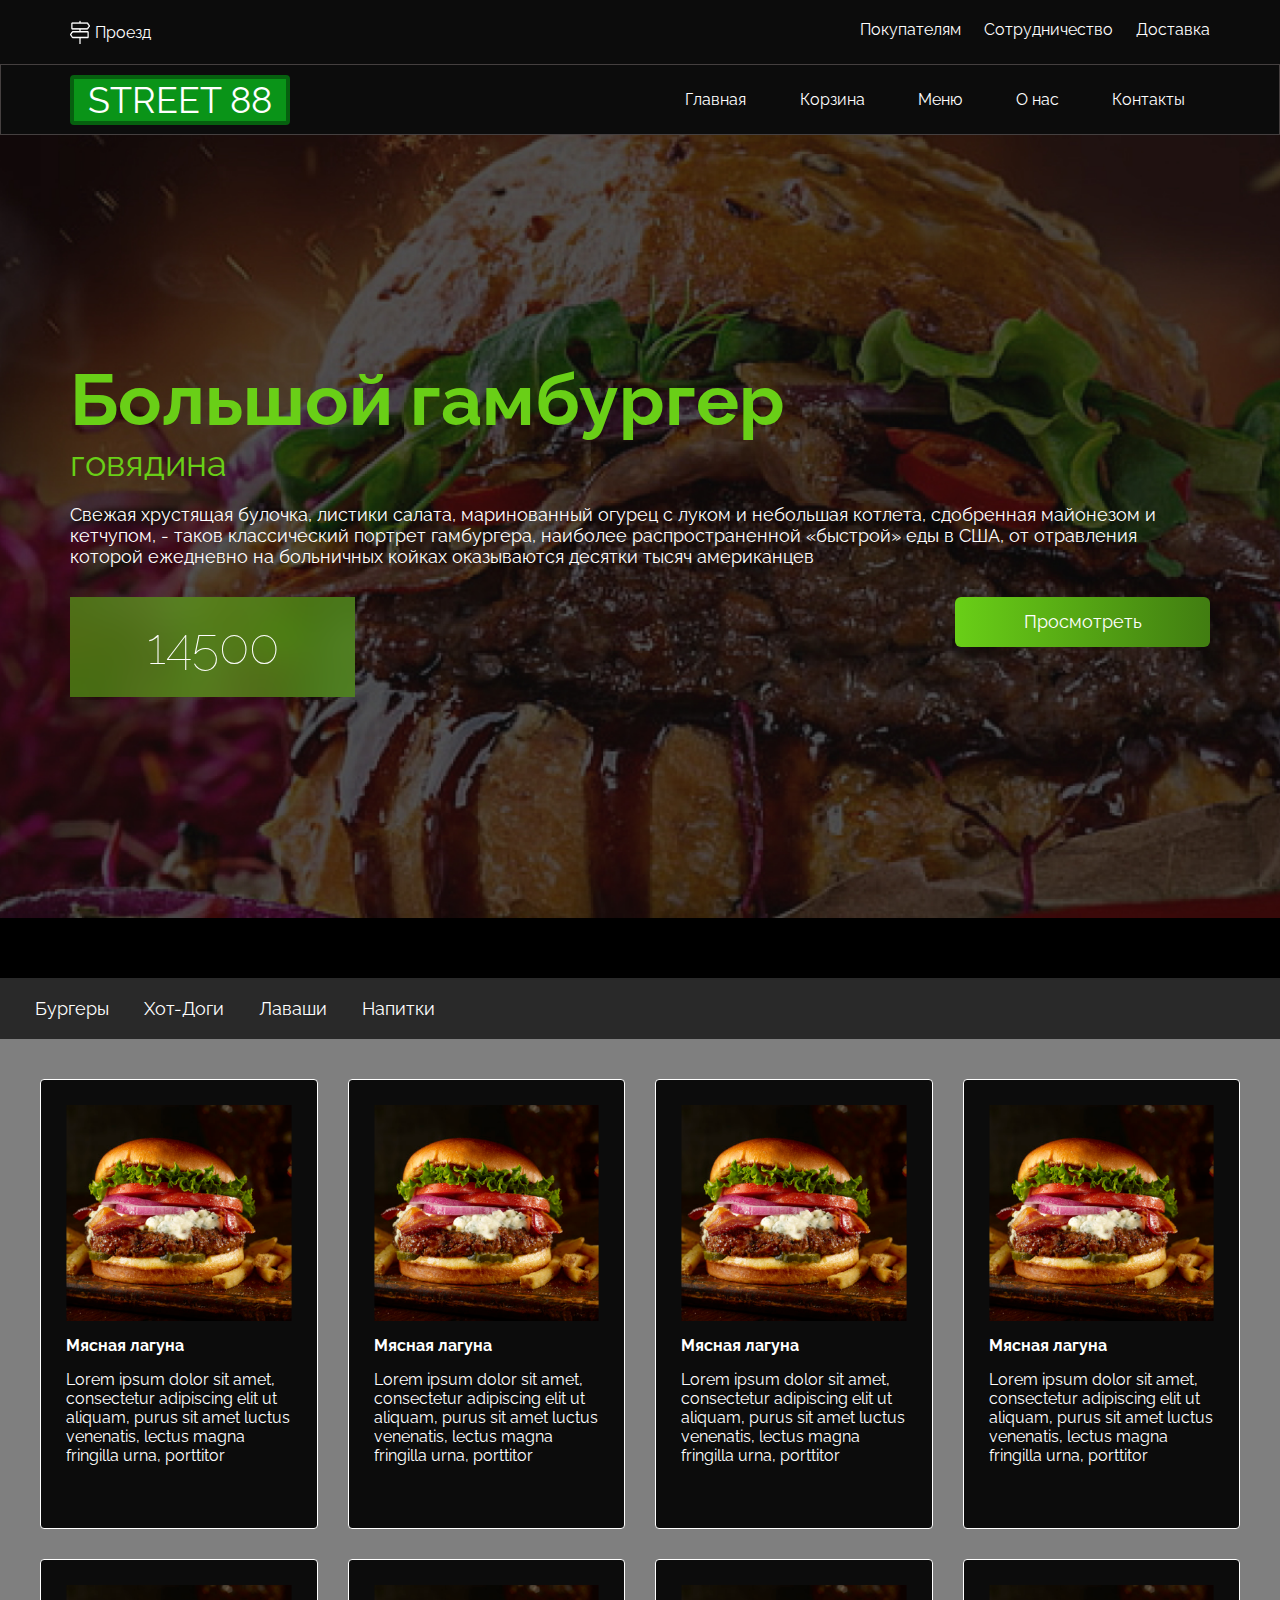
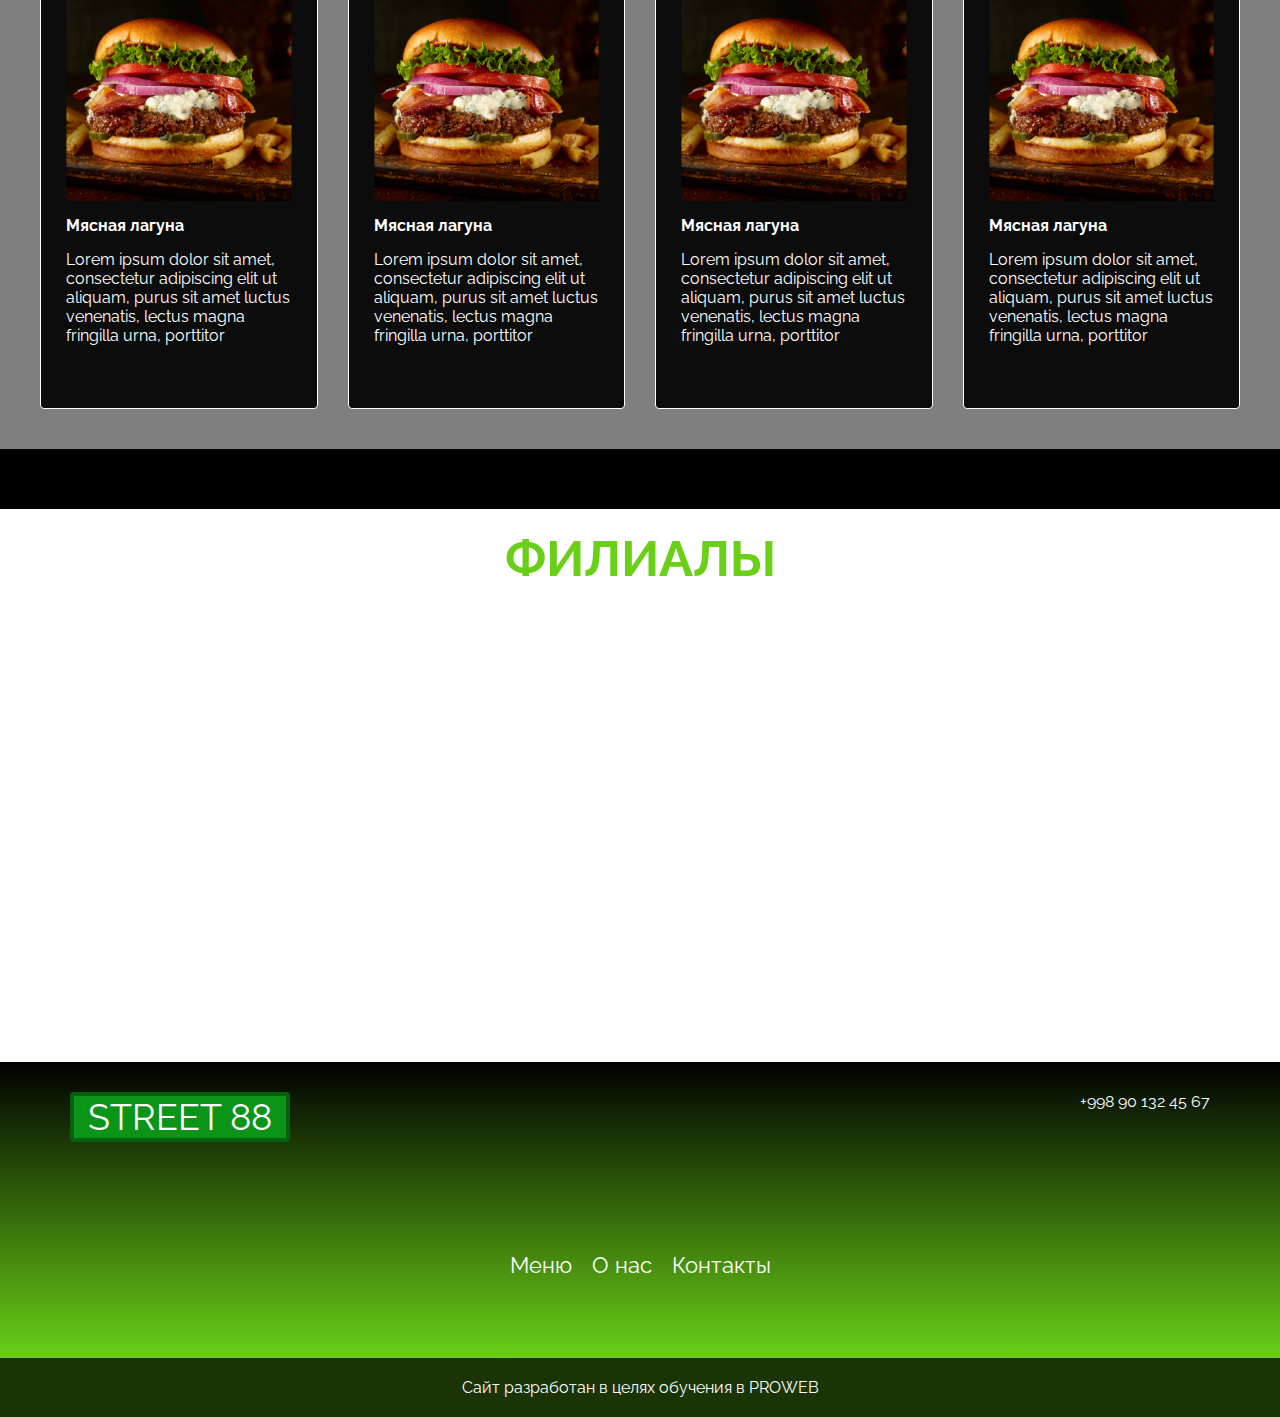
<file: index.html>
<!DOCTYPE html>
<html lang="en">
<head>
    <meta charset="UTF-8">
    <meta http-equiv="X-UA-Compatible" content="IE=edge">
    <meta name="viewport" content="width=device-width, initial-scale=1.0">
    <title>Street 88</title>
    <link rel="icon" href="logo/Logo-114x114.png">
    <link rel="stylesheet" href="css/style.css">
    <link rel="stylesheet" href="css/media.css">
</head>
<body>
    <div class="nav__header">
        <div class="container">
            <div class="all__poezd__titles">
                <div class="proezd__title">
                    <img class="ppp" src="logo/proezd.png" alt="">
                    <p class="proezd__title__p" >Проезд</p>
                </div>
                <div class="dostavka__title">
                    <p>Покупателям</p>
                    <p>Сотрудничество</p>
                    <p>Доставка</p>
                </div>
            </div>            
        </div>
    </div>
    <header class="header">
        <div class="container">
            <div class="street__logo">
                <div class="street__box"> STREET 88</div>
            <div class="street__titles">
                <a href="#!" class="street__titles__p" >Главная</a>
                <a href="#!" class="street__titles__p" >Корзина</a>
                <a href="#!" class="street__titles__p" >Меню</a>
                <a href="index2.html" class="street__titles__p" >О нас</a>
                <a href="#!" class="street__titles__p" >Контакты</a>
                
            </div>
            </div>  
        </div>
    </header>
    <div class="big__burger">
        <div class="container">
            <div class="all__big__burger">
                <div class="big__burger__titles">
                    <h1 class="big__burger__title">Большой гамбургер</h1>
                    <p class="big__burger__title2">говядина</p>
                    <p class="big__burger__txt">Свежая хрустящая булочка, листики салата, маринованный огурец с луком и небольшая котлета, сдобренная майонезом и кетчупом, - таков классический портрет гамбургера, наиболее распространенной «быстрой» еды в США, от отравления которой ежедневно на больничных койках оказываются десятки тысяч американцев</p>
                </div>
                <div class="big__burger__logos">
                    <div class="big__burger__box__number">14500</div>
                    <div class="big__burger__box__title">Просмотреть</div>
                </div>
            </div>          
        </div>
    </div>
    <main>
        <div class="black__fons"></div>
        
        <section class="burger__selll">
            <div class="burger__menu">
                <div class="burger__menu__div">
                    <ul class="burger__menu__div__ul" >
                        <li><a href="" class="burger__menu__href" >Бургеры</a></li>
                        <li><a href="" class="burger__menu__href" >Хот-Доги</a></li>
                        <li><a href="" class="burger__menu__href" >Лаваши</a></li>
                        <li><a href="" class="burger__menu__href" >Напитки</a></li>
                    </ul>
                </div>           
            </div>
            <div class="burger__sell">
            
                <div class="burger__sell__div">
                    <div class="burger__sell__div__img">
                        <div class="burger__sell__image">
                            <img src="img/burger__sell.png" alt="">
                        </div>
                        <img src="logo/Burger__sell__logo.png"  class="burger__sell__logo" alt="">
                    </div>
                     <div class="burger__sell__txt__div">
                        <p class="title__burger__sell"><strong>Мясная лагуна</strong></p>
                    <p class="txt__burger__sell">Lorem ipsum dolor sit amet, consectetur adipiscing elit ut aliquam, purus sit amet luctus venenatis, lectus magna fringilla urna, porttitor</p>
                    </div>              
                </div>
                <div class="burger__sell__div">
                    <div class="burger__sell__div__img">
                        <div class="burger__sell__image">
                            <img src="img/burger__sell.png" alt="">
                        </div>
                        <img src="logo/Burger__sell__logo.png"  class="burger__sell__logo" alt="">
                    </div>
                     <div class="burger__sell__txt__div">
                        <p class="title__burger__sell"><strong>Мясная лагуна</strong></p>
                    <p class="txt__burger__sell">Lorem ipsum dolor sit amet, consectetur adipiscing elit ut aliquam, purus sit amet luctus venenatis, lectus magna fringilla urna, porttitor</p>
                    </div>              
                </div>
                <div class="burger__sell__div">
                    <div class="burger__sell__div__img">
                        <div class="burger__sell__image">
                            <img src="img/burger__sell.png" alt="">
                        </div>
                        <img src="logo/Burger__sell__logo.png"  class="burger__sell__logo" alt="">
                    </div>
                     <div class="burger__sell__txt__div">
                        <p class="title__burger__sell"><strong>Мясная лагуна</strong></p>
                    <p class="txt__burger__sell">Lorem ipsum dolor sit amet, consectetur adipiscing elit ut aliquam, purus sit amet luctus venenatis, lectus magna fringilla urna, porttitor</p>
                    </div>              
                </div>
                <div class="burger__sell__div">
                    <div class="burger__sell__div__img">
                        <div class="burger__sell__image">
                            <img src="img/burger__sell.png" alt="">
                        </div>
                        <img src="logo/Burger__sell__logo.png"  class="burger__sell__logo" alt="">
                    </div>
                     <div class="burger__sell__txt__div">
                        <p class="title__burger__sell"><strong>Мясная лагуна</strong></p>
                    <p class="txt__burger__sell">Lorem ipsum dolor sit amet, consectetur adipiscing elit ut aliquam, purus sit amet luctus venenatis, lectus magna fringilla urna, porttitor</p>
                    </div>              
                </div>
                <div class="burger__sell__div">
                    <div class="burger__sell__div__img">
                        <div class="burger__sell__image">
                            <img src="img/burger__sell.png" alt="">
                        </div>
                        <img src="logo/Burger__sell__logo.png"  class="burger__sell__logo" alt="">
                    </div>
                     <div class="burger__sell__txt__div">
                        <p class="title__burger__sell"><strong>Мясная лагуна</strong></p>
                    <p class="txt__burger__sell">Lorem ipsum dolor sit amet, consectetur adipiscing elit ut aliquam, purus sit amet luctus venenatis, lectus magna fringilla urna, porttitor</p>
                    </div>              
                </div>
                <div class="burger__sell__div">
                    <div class="burger__sell__div__img">
                        <div class="burger__sell__image">
                            <img src="img/burger__sell.png" alt="">
                        </div>
                        <img src="logo/Burger__sell__logo.png"  class="burger__sell__logo" alt="">
                    </div>
                     <div class="burger__sell__txt__div">
                        <p class="title__burger__sell"><strong>Мясная лагуна</strong></p>
                    <p class="txt__burger__sell">Lorem ipsum dolor sit amet, consectetur adipiscing elit ut aliquam, purus sit amet luctus venenatis, lectus magna fringilla urna, porttitor</p>
                    </div>              
                </div>
                <div class="burger__sell__div">
                    <div class="burger__sell__div__img">
                        <div class="burger__sell__image">
                            <img src="img/burger__sell.png" alt="">
                        </div>
                        <img src="logo/Burger__sell__logo.png"  class="burger__sell__logo" alt="">
                    </div>
                     <div class="burger__sell__txt__div">
                        <p class="title__burger__sell"><strong>Мясная лагуна</strong></p>
                    <p class="txt__burger__sell">Lorem ipsum dolor sit amet, consectetur adipiscing elit ut aliquam, purus sit amet luctus venenatis, lectus magna fringilla urna, porttitor</p>
                    </div>              
                </div>
                <div class="burger__sell__div">
                    <div class="burger__sell__div__img">
                        <div class="burger__sell__image">
                            <img src="img/burger__sell.png" alt="">
                        </div>
                        <img src="logo/Burger__sell__logo.png"  class="burger__sell__logo" alt="">
                    </div>
                     <div class="burger__sell__txt__div">
                        <p class="title__burger__sell"><strong>Мясная лагуна</strong></p>
                    <p class="txt__burger__sell">Lorem ipsum dolor sit amet, consectetur adipiscing elit ut aliquam, purus sit amet luctus venenatis, lectus magna fringilla urna, porttitor</p>
                    </div>              
                </div>
                
               
            </div>
        </section>
       
        <div class="black__fons"></div>
        <div class="white__fons">
            <h2 class="white__fons__title" >ФИЛИАЛЫ</h2>
        </div>
        
        <iframe  class="google__maps__iframe" src="https://www.google.com/maps/embed?pb=!1m18!1m12!1m3!1d2996.707806973746!2d69.28840151572543!3d41.315219708428195!2m3!1f0!2f0!3f0!3m2!1i1024!2i768!4f13.1!3m3!1m2!1s0x38aef4d376395311%3A0x2f977e6f6b98ad7!2sStreet77!5e0!3m2!1sru!2s!4v1620653297499!5m2!1sru!2s" width="600" height="450" style="border:0;" allowfullscreen="" loading="lazy"></iframe>
        <div class="street__number">
            <div class="container">
                <div class="street__number__all__div">
                    <div class="street__number__div">
                        <div class="street__box">STREET 88</div>
                        <p>+998 90 132 45 67 </p>
                    </div>
                    <div class="street__number__title">
                        <p class="street__number__1">Меню</p>
                        <p class="street__number__1">О нас</p>
                        <p class="street__number__1">Контакты</p>
                    </div>
                </div>
            </div>
        </div>
    </main>
    <footer class="footer">
        <div class="container">
            <div class="footer__title">
                <p>Сайт разработан в целях обучения в PROWEB</p>
            </div>
        </div>
    </footer>
</body>
</html>
</file>
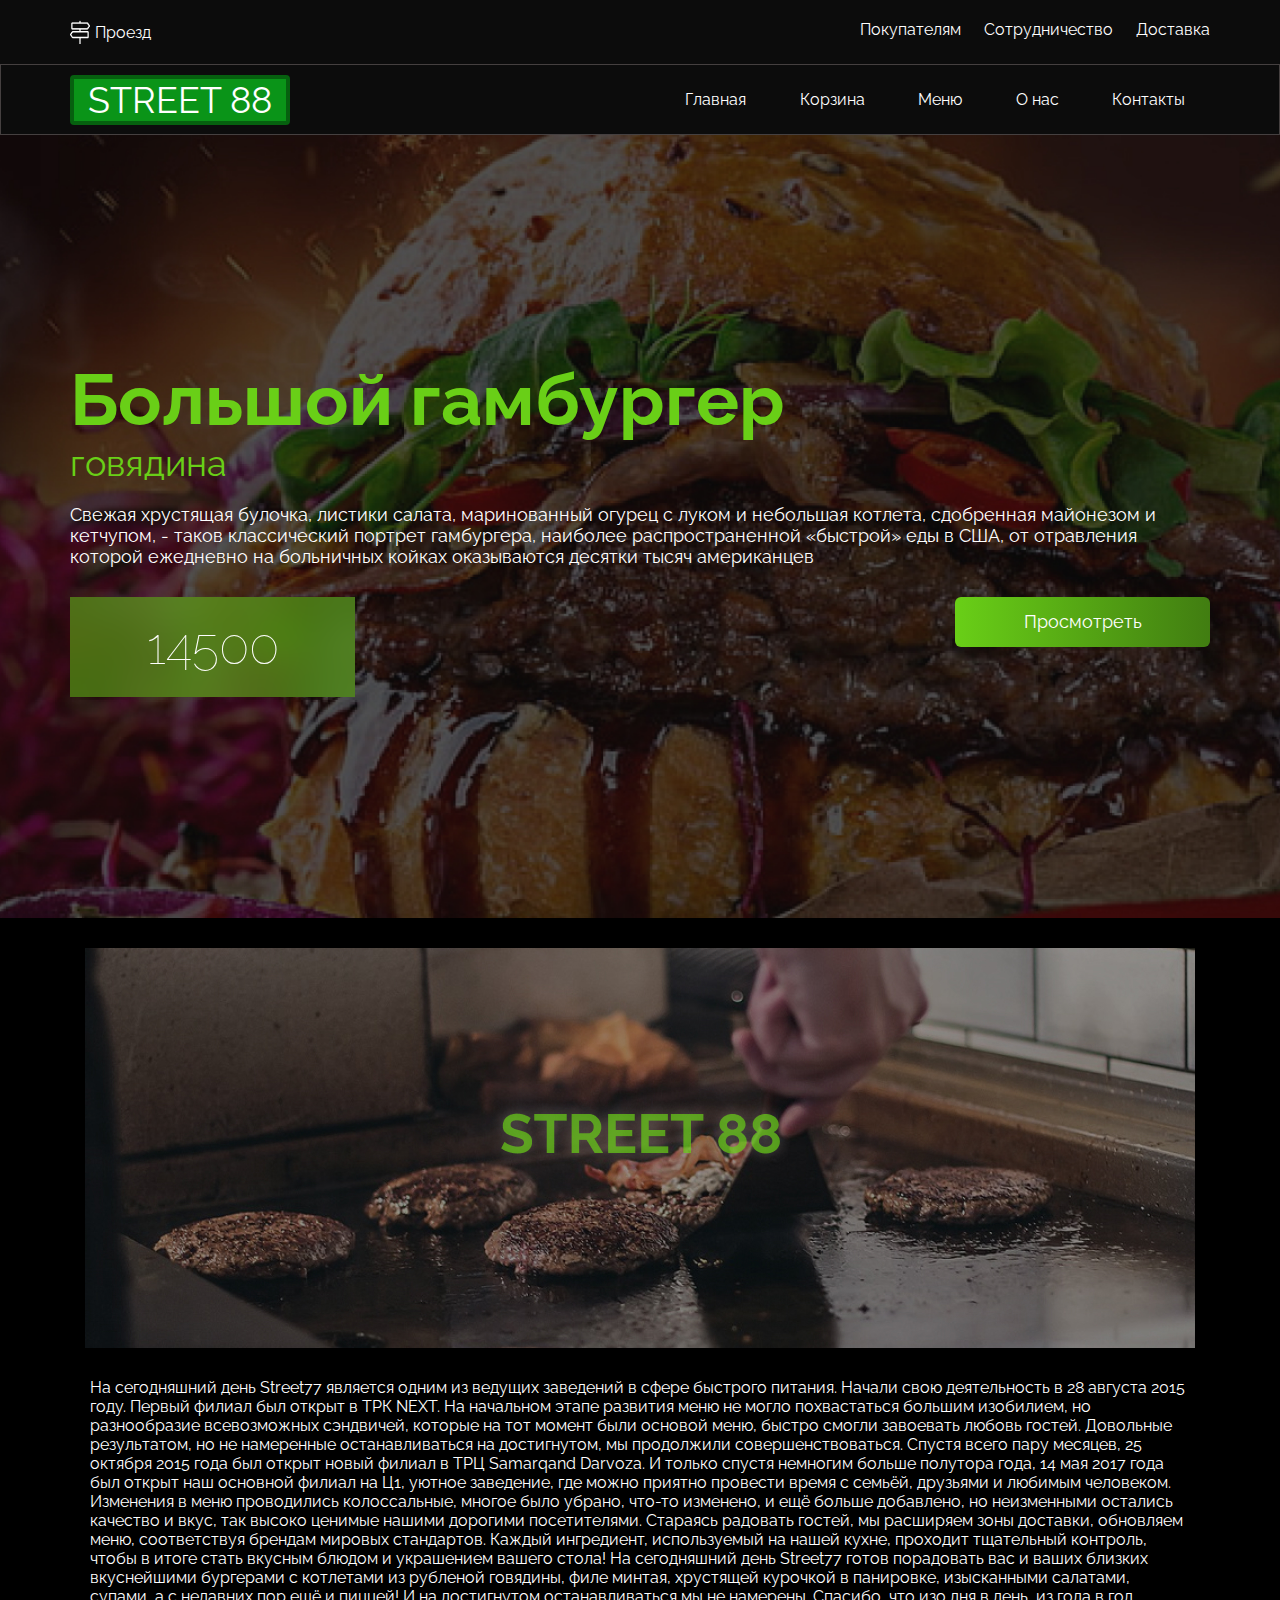
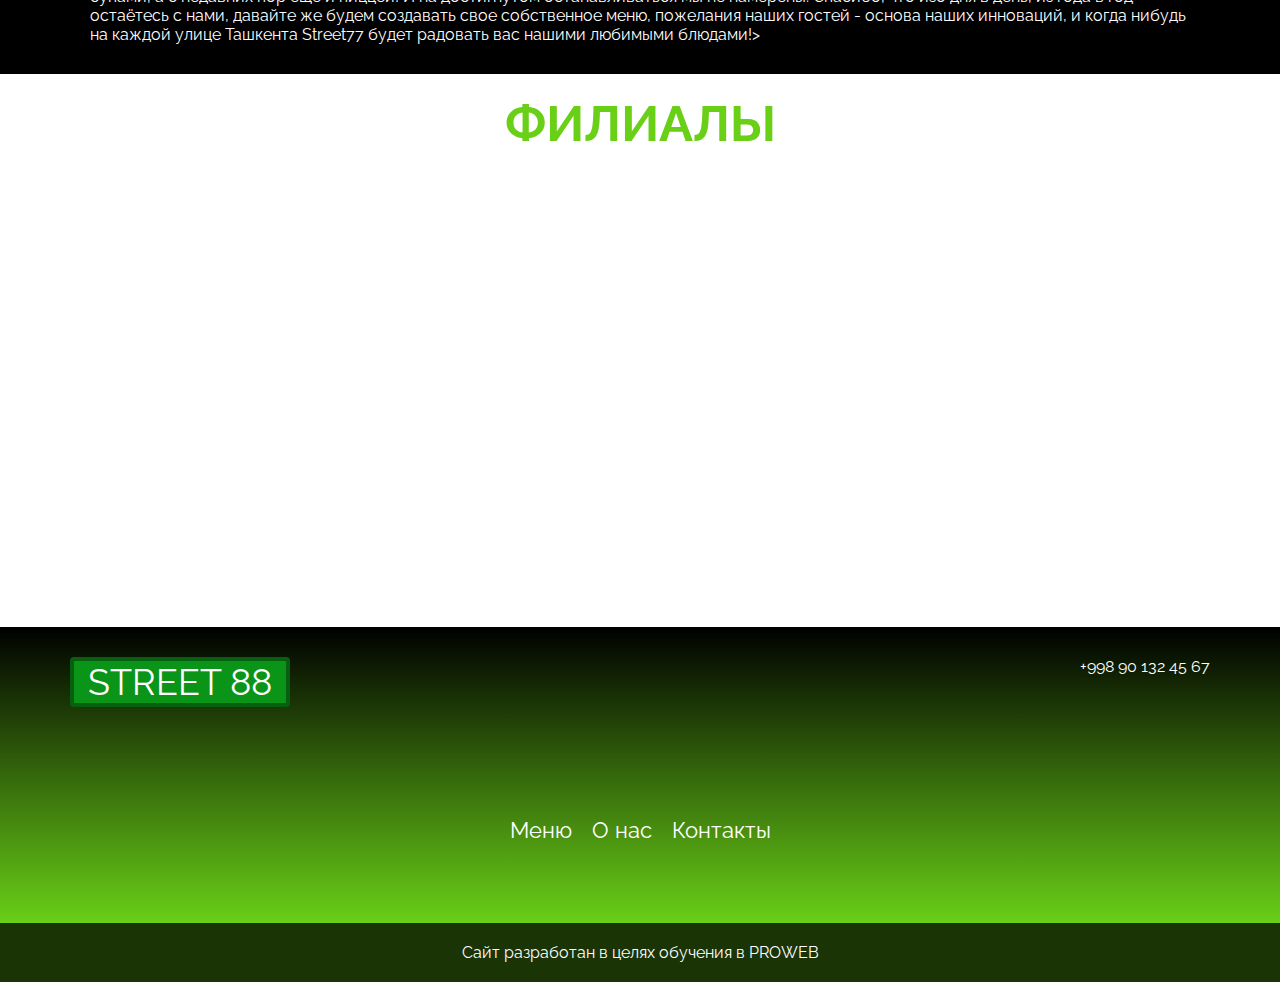
<file: index2.html>
<!DOCTYPE html>
<html lang="en">
<head>
    <meta charset="UTF-8">
    <meta http-equiv="X-UA-Compatible" content="IE=edge">
    <meta name="viewport" content="width=device-width, initial-scale=1.0">
    <title>Document</title>
    <link rel="stylesheet" href="css/style.css">
    <link rel="stylesheet" href="css/media.css">
</head>
<body>
    <div class="nav__header">
        <div class="container">
            <div class="all__poezd__titles">
                <div class="proezd__title">
                    <img src="logo/proezd.png" alt="">
                    <p class="proezd__title__p" >Проезд</p>
                </div>
                <div class="dostavka__title">
                    <p>Покупателям</p>
                    <p>Сотрудничество</p>
                    <p>Доставка</p>
                </div>
            </div>            
        </div>
    </div>
    <header class="header">
        <div class="container">
            <div class="street__logo">
                <div class="street__box"> STREET 88</div>
            <div class="street__titles">
                <a href="index.html" class="street__titles__p" >Главная</a>
                <a href="#!" class="street__titles__p" >Корзина</a>
                <a href="#!" class="street__titles__p" >Меню</a>
                <a href="#!" class="street__titles__p" >О нас</a>
                <a href="#!" class="street__titles__p" >Контакты</a>
                
            </div>
            </div>  
        </div>
    </header>
    <div class="big__burger">
        <div class="container">
            <div class="all__big__burger">
                <div class="big__burger__titles">
                    <h1 class="big__burger__title">Большой гамбургер</h1>
                    <p class="big__burger__title2">говядина</p>
                    <p class="big__burger__txt">Свежая хрустящая булочка, листики салата, маринованный огурец с луком и небольшая котлета, сдобренная майонезом и кетчупом, - таков классический портрет гамбургера, наиболее распространенной «быстрой» еды в США, от отравления которой ежедневно на больничных койках оказываются десятки тысяч американцев</p>
                </div>
                <div class="big__burger__logos">
                    <div class="big__burger__box__number">14500</div>
                    <div class="big__burger__box__title">Просмотреть</div>
                </div>
            </div>          
        </div>
    </div>
    <div class="burger__street">
        <div class="container">
            <div class="burger__street__txt">
                <div class="burger__number__2">
                    <img  class="burger__number__2__image" src="img/number2 burger.jpg" alt="">
                    <img  class="street__88" src="logo/street 88.png" alt="">
                </div>               
                
                <p class="txt">На сегодняшний день Street77 является одним из ведущих заведений в сфере быстрого питания. Начали свою деятельность в 28 августа 2015 году. Первый филиал был открыт в ТРК NEXT. На начальном этапе развития  меню не могло похвастаться большим изобилием, но  разнообразие всевозможных сэндвичей, которые на тот момент были основой меню, быстро смогли завоевать любовь гостей. Довольные результатом, но не намеренные останавливаться на достигнутом, мы продолжили совершенствоваться. Спустя всего пару месяцев, 25 октября 2015 года был открыт новый филиал в ТРЦ Samarqand Darvoza. И только спустя немногим больше полутора года, 14 мая 2017 года был открыт наш основной филиал на Ц1, уютное заведение, где можно приятно провести время с семьёй, друзьями и любимым человеком. Изменения в меню проводились колоссальные, многое было убрано, что-то изменено, и ещё больше добавлено, но неизменными остались качество и вкус, так высоко ценимые нашими дорогими посетителями. Стараясь радовать гостей, мы расширяем зоны доставки, обновляем меню, соответствуя брендам мировых стандартов. Каждый ингредиент, используемый на нашей кухне, проходит тщательный контроль, чтобы в итоге стать вкусным блюдом и украшением вашего стола! На сегодняшний день Street77 готов порадовать вас и ваших близких вкуснейшими бургерами с котлетами из рубленой говядины, филе минтая, хрустящей курочкой в панировке, изысканными салатами, супами, а с недавних пор ещё и пиццей! И на достигнутом останавливаться мы не намерены. Спасибо, что изо дня в день, из года в год остаётесь с нами, давайте же будем создавать свое собственное меню, пожелания наших гостей - основа наших инноваций, и когда нибудь на каждой улице Ташкента Street77 будет радовать вас нашими любимыми блюдами!></p>
            </div>
        </div>
    </div>




    <div class="white__fons">
        <h2 class="white__fons__title" >ФИЛИАЛЫ</h2>
    </div>
    
    <iframe  class="google__maps__iframe" src="https://www.google.com/maps/embed?pb=!1m18!1m12!1m3!1d2996.707806973746!2d69.28840151572543!3d41.315219708428195!2m3!1f0!2f0!3f0!3m2!1i1024!2i768!4f13.1!3m3!1m2!1s0x38aef4d376395311%3A0x2f977e6f6b98ad7!2sStreet77!5e0!3m2!1sru!2s!4v1620653297499!5m2!1sru!2s" width="600" height="450" style="border:0;" allowfullscreen="" loading="lazy"></iframe>
    <div class="street__number">
        <div class="container">
            <div class="street__number__all__div">
                <div class="street__number__div">
                    <div class="street__box">STREET 88</div>
                    <p>+998 90 132 45 67 </p>
                </div>
                <div class="street__number__title">
                    <p class="street__number__1">Меню</p>
                    <p class="street__number__1">О нас</p>
                    <p class="street__number__1">Контакты</p>
                </div>
            </div>
        </div>
    </div>
 
 <footer class="footer">
    <div class="container">
        <div class="footer__title">
            <p>Сайт разработан в целях обучения в PROWEB</p>
        </div>
    </div>
</footer>
    
</body>
</html>
</file>
<file: css/style.css>
@import'fonts.css';
*{
    margin: 0;
    padding: 0;
    box-sizing: border-box;
}
body{
    font-family: 'Raleway';
}
a{
    text-decoration: none;
}
li{
    list-style: none;
}
:root{
    --color:#ffff;
    --body:#0C0C0C;
    --text:#fff;
}
.container{
    max-width: 1140px ;
    width: 100%;
    margin: 0 auto;
}
.nav__header{
    padding: 20px 0;
    background: #0C0C0C;
}
.all__poezd__titles{
    display: flex;
    justify-content: space-between;
}
.proezd__title{
    display: flex;
    align-items: center;
    color: #fff;
}
.dostavka__title{
    color: #fff;
    width: 350px ;
    display: flex;
    justify-content:space-between ;
}
.proezd__title__p{
    padding-left: 5px ;
   
}
/* header start */
.header{
    background: #0C0C0C;
    border: 1px solid rgba(125, 115, 115, 0.5);
    backdrop-filter: blur(15px);
   
    position: sticky;
    top: 0;
    z-index: 999;
   
}
.street__logo{
    display: flex;
    justify-content: space-between;
    align-items: center;
    /* padding: 10px 0; */
}
.street__box{
    width: 220px ;
    height: 50px ;
    background: rgba(10, 148, 24, 1);
    border: 4px solid #06600F;
    box-sizing: border-box;
    border-radius: 4px;
    display: flex;
    align-items: center;
    justify-content: center;
    font-size: 36px ;
    color: #ffff;
    font-family: 'Raleway';
    font-weight: 'Bold';
}

.street__titles__p{
    padding: 25px 25px ;
    color:#ffff;
    transition: 0.5s;
}
.street__titles__p:hover{
    background: rgba(105, 207, 23, 0.75);
}
.street__titles{
    display: flex;
    justify-content: space-between;
    color: #fff;
    width: 550px ;
}
/* header and */

/* big burger start */
.big__burger{
    background: url(../img/big__burger.jpg) no-repeat center/cover ;
    height: 87vh;
    width: 100%;
    display: flex;
    align-items: center;
}
.big__burger__box__number{
    width: 285px ;
    height: 100px ;
    background: rgba(105, 207, 23, 0.5);
    backdrop-filter: blur(18px);
    color: #ffff;
    font-size: 50px ;
    display: flex;
    justify-content: center;
    align-items: center;
    font-family: 'Raleway';
    font-style: 'VariableFont_wght';
    font-weight: 100;
}
.big__burger__box__title{
    width: 255px ;
    height: 50px ;
    background: linear-gradient(90deg, #69CF17 0%, #417D11 100%);
    border-radius: 6px;
    color: #ffff;
    font-size: 18px ;
    display: flex;
    justify-content: center;
    align-items: center;
}
.big__burger__title{
    color: #69CF17;
    font-size: 72px ;
    font-style: 'Bold';
}
.big__burger__title2{
    color: #69CF17;
    font-size: 36px ;
    padding-bottom: 20px;
}
.big__burger__txt{
    color:#fff;
    font-size: 18px ;
    padding-bottom: 30px;
}
.big__burger__logos{
    display: flex;
    justify-content: space-between;
}
/* big burger and */


.black__fons{
    padding: 30px 0;
    background: black;
}



/* burger menu start */
.burger__menu{
    background: #292929;
    position: sticky;
    top: 70px ;
    z-index: 10;
}
.burger__menu__div__ul{
    display: flex;
    /* padding: 20px 0; */
}
.burger__menu__href{
    display: flex;
    justify-content: center;
   color: #ffff;
   margin-left: 35px;
   font-size: 18px;
   /* display: inline-block; */
   position: relative;
   padding: 20px 0;

}
.burger__menu__href::after{
    content: '';
    position: absolute;
    bottom: 0;
    width: 0% ;
    height: 2px ;
    background: #ffff;
    transition: 0.6s;
    border-radius: 10%;
   
}
.burger__menu__href:hover:after{
    width: 100%;
}

/* burger menu and */


/* burger sell start */
.burger__sell{
    background: rgba(0, 0, 0, 0.5);
    display: grid;
    grid-template-columns: repeat(4 , 1fr);
    gap: 30px;
    /* display: flex;
    justify-content: space-between;
    align-items: center;
    flex-wrap: wrap; */
    row-gap: 30px;
    padding:  40px;
}


.burger__sell__div{
    
    /* display: flex;
    justify-content: center;
    align-items: flex-start;
    flex-direction: column; */
   
    height: 550px;
    background: #0C0C0C;
    border: 1px solid #FFFFFF;
    box-sizing: border-box;
    border-radius: 4px;
    color: #ffff;
    padding: 25px ;
    /* width: 100%; */
}



.burger__sell__div__img{
    /* width: 100%; */
    /* margin: 15px 15px ; */
    position: relative;
    display: flex;
    flex-direction: column;
    justify-content: center;
    align-items: center;
    /* overflow: hidden; */
}
.burger__sell__logo{
    position: absolute;
    display: inline-block;
    transform: scale(0);
    transition: 1s;
}
.burger__sell__image{
    position: relative;
   width: 100%;
   
}
.burger__sell__image img {
    display: block;
    width: 100%;
}
.burger__sell__image::before{
    content: '';
    position: absolute;
    width: 100%;
    height: 100%;
    background: rgba(105, 207, 23, 0.9);
    opacity: 0;
    transition: 1s;
}
.burger__sell__div__img:hover .burger__sell__image::before{
    opacity: 1;
}
.burger__sell__div__img:hover .burger__sell__logo{
    transform: scale(1)
}
.title__burger__sell{
    padding-top: 15px ;
}
.txt__burger__sell{
    padding-top: 15px ;
}




/* burger sell and */

/* white__fons__title */
.white__fons{
    display: flex;
    justify-content: center;
}
.white__fons__title{
    color: #69CF17;
    font-size: 50px ;
    padding: 20px 0;
}
.google__maps__iframe{
    width: 100%;
}

/* street number start */
.street__number{
    background: linear-gradient(180deg, #000000 0%, rgba(105, 207, 23, 1.5) 100%)
}
.street__number__div{
    display: flex;
    justify-content: space-between;
   padding: 30px 0;
   color: #ffff;
}
.street__number__title{
  padding: 80px 0;
  display: flex;
  justify-content: center;
}
.street__number__1{
    padding: 0 10px ;
    color: #ffff;
    font-size: 22px ;
}

/* street number and */


.footer{
    background: #1A3406;
}
.footer__title{
    color: #ffff;
    display: flex;
    justify-content: center;
    padding: 20px ;
}

/* index2  html start */
.burger__number__2{
    position: relative;
    display: flex;
    justify-content: center;
    align-items: center;
}
.street__88{
    position: absolute;
}
.burger__street{
    background: black;
}
.txt{
    color: #ffff;
    padding: 30px 20px  ;
}
.burger__number__2__image{
    padding-top: 30px ;
}
/* index2  html and */
</file>
<file: css/media.css>
/* @media(max-width:1440px) {} */
@media(max-width:1366px) {
    .burger__sell__div{
        height: 450px ;
    }
}
/* @media(max-width:1320px) {} */
/* @media(max-width:1290px) {} */
@media(max-width:1140px) {
    .all__poezd__titles{
        width: 800px  ;
        margin: 0 auto;
    }
    .street__logo{
        width: 1000px ;
        margin: 0 auto;
    }
    .big__burger__titles{
        display: flex;
        align-items: center;
        flex-direction: column;
    }
    .big__burger__txt{
        width: 900px ;
        text-align: center;
    }
    .big__burger__logos{
       width:85% ;
       margin: 0 auto;
    }
    .big__burger__box__number{
        font-size: 30px ;
        width: 200px ;
        height: 60px ;
    }
    .street__box{
        font-size: 20px ;
        width: 120px ;
        height: 40px ;
    }
    .burger__sell__div{
        height: 400px ;
    }
    .white__fons__title{
        font-size: 30px;
        padding: 10px 0;
    }
    .street__number__div{
        width: 800px;
        margin: 0 auto;
    }
    .burger__number__2__image{
        width: 800px ;
    }
    .street__88{
       width: 200px ;
    }
    .txt{
        font-size: 12px ;
        width: 900px ;
        margin: 0 auto;
        text-align: center;
    }
}
/* @media(max-width:1024px) {} */
@media(max-width:992px) {
    .street__logo{
        width: 800px ;
    }
    .burger__menu__href{
        font-size: 16px ;
    }
    .title__burger__sell{
        text-align: center;
        font-size: 14px ;
    }
    .txt__burger__sell{
        font-size: 12px ;
        text-align: center;
    }
    .burger__sell__div{
        height: 350px ;
    }
    .burger__sell__logo{
        width: 40px ;
    }
}
@media(max-width:850px) {
    .big__burger__txt{
        width: 95%;
    }
    .txt{
        width: 95%;
    }
    .burger__number__2__image{
        width: 80%;
    }
}
@media(max-width:768px) {
    .all__poezd__titles{
        width: 90% ;
        margin: 0 auto;
    }
    .street__logo{
        width: 95%;
        margin: 0 auto;
    }
    .big__burger__title{
        font-size: 50px ;
    }
    .burger__sell{
       display: flex;
       overflow: hidden;
        overflow-x: auto;
        scroll-snap-type: x mandatory;
    }
    .burger__sell__div{
        flex-shrink: 0;
        width: 70% ;
        height: 450px ;
        scroll-snap-align: center;
    }
    .burger__sell__image{
        width: 300px ;
    }
    .street__number__div{
        width: 90%;
        margin: 0 auto;
        
    }
    .title__burger__sell{
        font-size: 25px ;
    }
}
/* @media(max-width:736px) {} */
/* @media(max-width:734px) {} */
@media(max-width:684px) {
    .street__logo{
        font-size: 12px;
    }
    .street__titles{
        width: 70%;
        margin: 0 auto;
    }
    .street__titles__p {
        padding: 20px 10px ;
    }
    .street__box {
        font-size: 14px ;
        width: 90;
        height: 30px ;
    }
    .burger__menu{
        top: 50px ;
    }
}
/* @media(max-width:667px) {} */
/* @media(max-width:576px) {} */
@media(max-width:414px) {
  .dostavka__title{
      display: flex;
      align-items: center;
      justify-content: space-between;
      font-size: 10px ;
      width: 60% ;
      margin: 0 auto;
  }
  .proezd__title {
      width: 100px ;
  }
  .proezd__title__p{
      font-size: 10px ;
  }
  .ppp{
      width: 18px ;
  }
  .nav__header{
      padding: 10px 0;
  }
  .street__titles__p{
      font-size: 8px ;
      padding: 10px 5px ;
  }
  .big__burger__title{
      font-size: 30px ;
  }
  .street__box{
      font-size: 8px ;
      width: 70px ;
      height: 20px ;
      border: 1px solid #06600F;;
  }
  .big__burger__txt{
      font-size: 12px ;
  }
  .big__burger__box__number {
    font-size: 15px;
    width: 100px;
    height:30px;
}
.big__burger__box__title {
    font-size: 15px ;
    width: 150px ;
    height: 40px ;
}
.black__fons {
    padding: 15px ;
}
.burger__menu__div__ul{
    width: 90%;
    margin: 0 auto;
}
.burger__menu__href{
    font-size: 12px ;
   padding: 10px 0;
}
.burger__sell__image{
    width: 200px ;
}
.title__burger__sell{
    font-size: 15px ;
}
.txt__burger__sell{
    padding-top: 9px ;
}
.burger__sell__div{
    height: 350px ;
    width: 90%;
}
.street__number__title{
    padding: 30px 0;
}
.street__number__1{
    font-size: 10px ;
}
.footer__title{
    font-size: 10px ;
    padding: 10px 0;
}

.google__maps__iframe {
    height: 150px;
}
.white__fons__title{
    font-size: 15px ;
}
.burger__menu{
    top: 30px ;
}
/* @media(max-width:412px) {} */
@media(max-width:375px) {
    .street__88{
        width: 100px ;
    }
}
@media(max-width:360px) {
    .dostavka__title{
        font-size: 8px ;
    }
    .burger__menu__href{
        font-size: 10px ;
    }
    .burger__sell__div{
        width: 98%;
        height: 30%;
    }
    .burger__sell__image{
        width: 150px ;
    }
}
@media(max-width:320px) {
    .big__burger__title2{
        font-size: 20px ;
    }
    .big__burger__box__title{
        width: 120px ;
        height: 30px ;
        font-size: 12px ;
    }
    .burger__menu__href{
        font-size: 8px ;
    }
}
</file>
